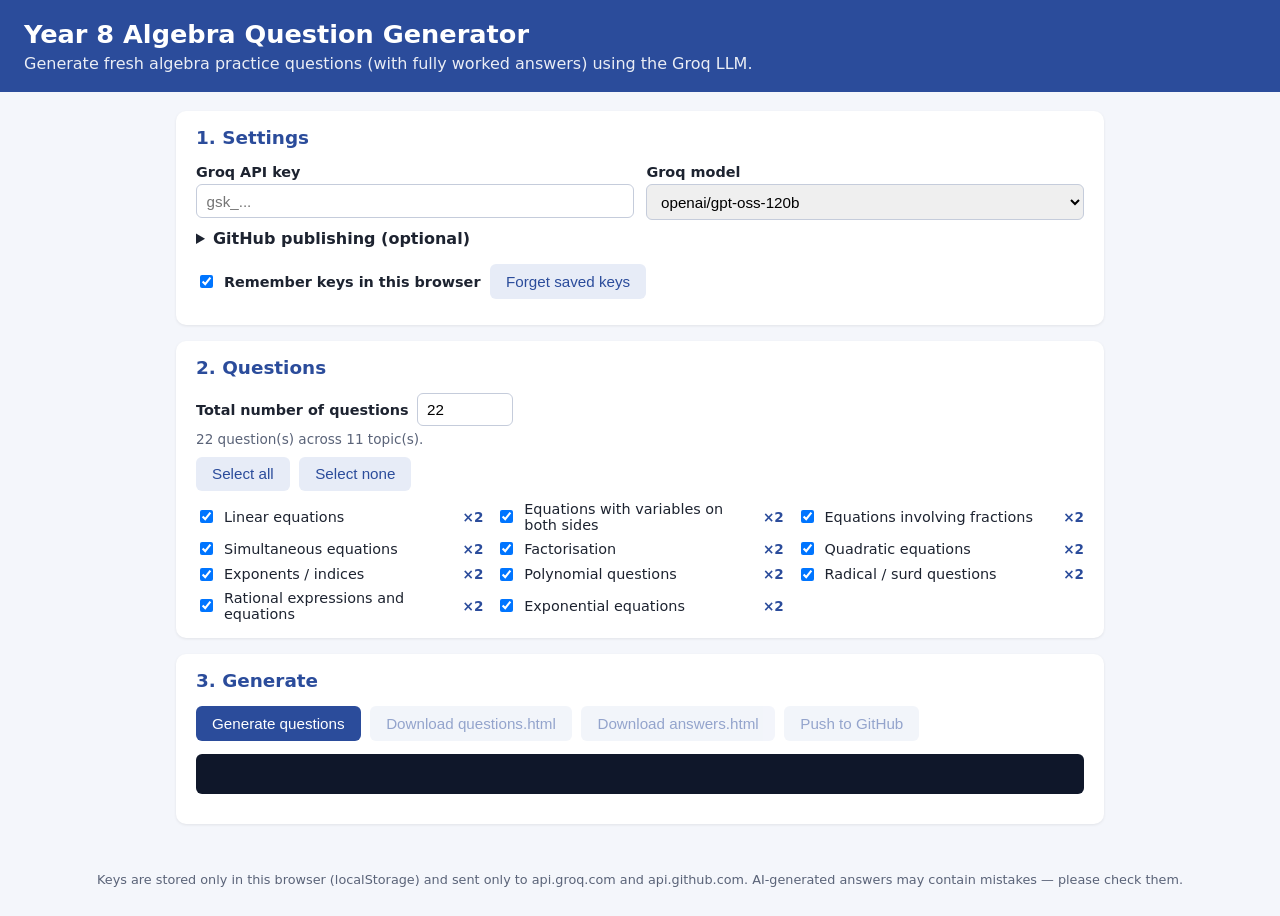
<file: index.html>
<!DOCTYPE html>
<html lang="en-GB">
<head>
  <meta charset="UTF-8">
  <meta name="viewport" content="width=device-width, initial-scale=1.0">
  <title>Year 8 Algebra Question Generator</title>
  <link rel="stylesheet" href="styles.css">
</head>
<body>
  <header>
    <h1>Year 8 Algebra Question Generator</h1>
    <p class="sub">Generate fresh algebra practice questions (with fully worked answers) using the Groq LLM.</p>
  </header>

  <main>
    <section class="card">
      <h2>1. Settings</h2>
      <div class="grid2">
        <label>Groq API key
          <input type="password" id="groqKey" placeholder="gsk_..." autocomplete="off">
        </label>
        <label>Groq model
          <select id="model">
            <option value="llama-3.3-70b-versatile">llama-3.3-70b-versatile (recommended)</option>
            <option value="openai/gpt-oss-120b" selected>openai/gpt-oss-120b</option>
            <option value="openai/gpt-oss-20b">openai/gpt-oss-20b</option>
            <option value="llama-3.1-8b-instant">llama-3.1-8b-instant (fast)</option>
          </select>
        </label>
      </div>
      <details>
        <summary>GitHub publishing (optional)</summary>
        <div class="grid2">
          <label>GitHub token (fine-grained, Contents: read &amp; write)
            <input type="password" id="ghToken" placeholder="github_pat_..." autocomplete="off">
          </label>
          <label>Repository (owner/name)
            <input type="text" id="ghRepo" value="tryaiagent/tryaiagent.github.io">
          </label>
          <label>Branch
            <input type="text" id="ghBranch" value="main">
          </label>
          <label>Folder
            <input type="text" id="ghFolder" value="worksheets">
          </label>
        </div>
      </details>
      <div class="row">
        <label class="inline"><input type="checkbox" id="remember" checked> Remember keys in this browser</label>
        <button type="button" id="forgetBtn" class="secondary">Forget saved keys</button>
      </div>
    </section>

    <section class="card">
      <h2>2. Questions</h2>
      <label class="inline">Total number of questions
        <input type="number" id="total" min="1" max="100" value="22">
      </label>
      <p class="hint" id="distHint"></p>
      <div class="row">
        <button type="button" id="selectAll" class="secondary">Select all</button>
        <button type="button" id="selectNone" class="secondary">Select none</button>
      </div>
      <div id="categories" class="cats"></div>
    </section>

    <section class="card">
      <h2>3. Generate</h2>
      <div class="row">
        <button type="button" id="generateBtn">Generate questions</button>
        <button type="button" id="dlQuestions" class="secondary" disabled>Download questions.html</button>
        <button type="button" id="dlAnswers" class="secondary" disabled>Download answers.html</button>
        <button type="button" id="pushBtn" class="secondary" disabled>Push to GitHub</button>
      </div>
      <pre id="log" class="log" aria-live="polite"></pre>
    </section>

    <section class="card" id="previewCard" hidden>
      <h2>Preview</h2>
      <div class="tabs">
        <button type="button" class="tab active" data-tab="q">Questions</button>
        <button type="button" class="tab" data-tab="a">Answers</button>
      </div>
      <iframe id="preview" title="Preview"></iframe>
    </section>
  </main>

  <footer>
    <p>Keys are stored only in this browser (localStorage) and sent only to api.groq.com and api.github.com. AI-generated answers may contain mistakes &mdash; please check them.</p>
  </footer>

  <script src="app.js"></script>
</body>
</html>
</file>
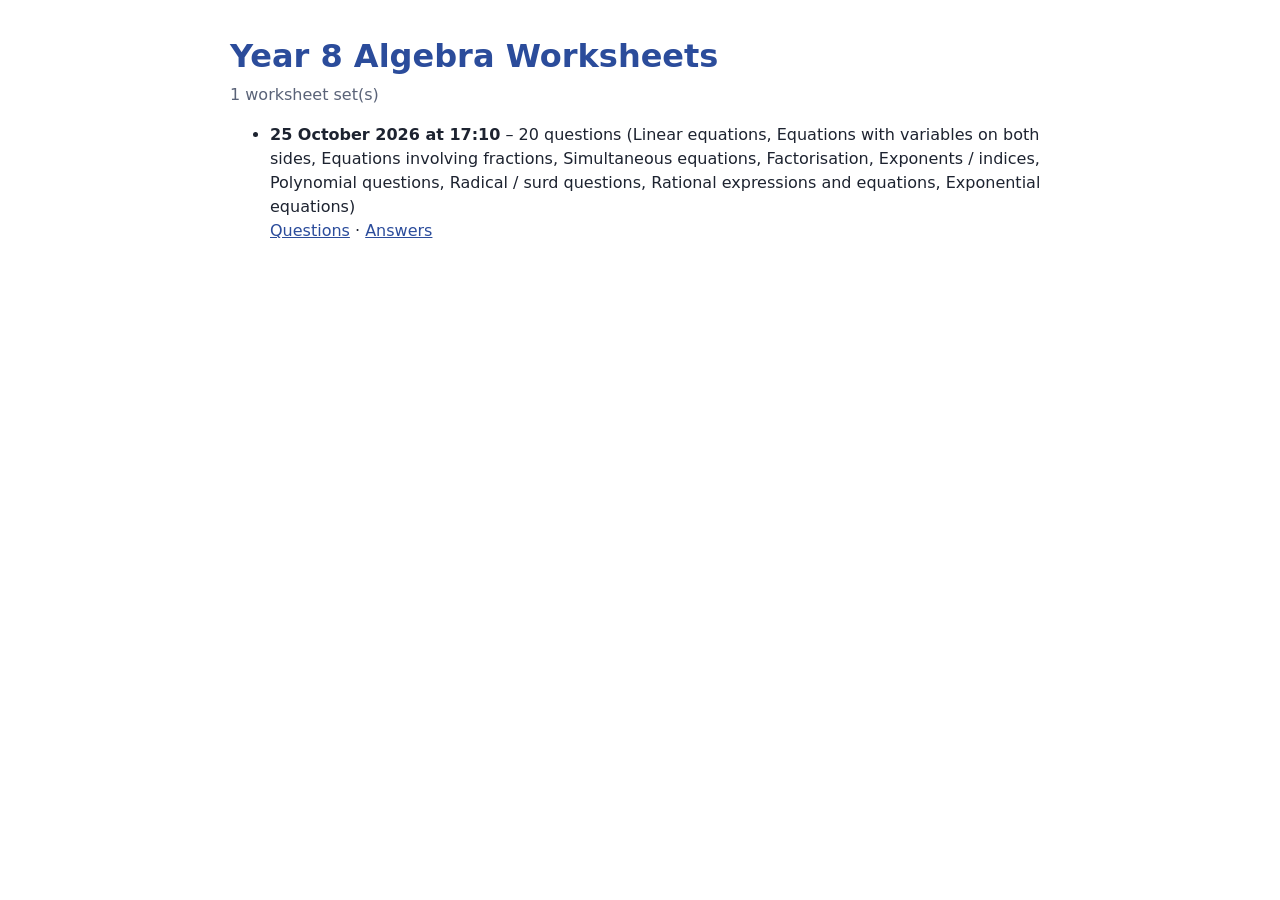
<file: worksheets/index.html>
<!DOCTYPE html>
<html lang="en-GB">
<head><meta charset="UTF-8"><meta name="viewport" content="width=device-width, initial-scale=1.0">
<title>Year 8 Algebra Worksheets</title><style>
body{font-family:system-ui,-apple-system,"Segoe UI",Roboto,sans-serif;max-width:820px;margin:2rem auto;padding:0 1rem;color:#1d2330;line-height:1.5}
h1{color:#2b4c9b;margin-bottom:.2rem}.meta{color:#5a6378;margin-top:0}
h2{border-bottom:2px solid #2b4c9b;padding-bottom:.2rem;margin-top:2rem;color:#2b4c9b;font-size:1.2rem}
ol{padding-left:1.5rem}li.q{margin:.8rem 0}
.answer{background:#eef5ee;border-left:4px solid #3a8a3a;padding:.4rem .7rem;margin:.4rem 0;font-weight:600}
.working{margin:.3rem 0 .2rem;padding-left:1.4rem;color:#333}.working li{margin:.15rem 0}
.space{height:3.5rem}a{color:#2b4c9b}
@media print{.noprint{display:none}.space{height:5rem}h2{break-after:avoid}li.q{break-inside:avoid}} li{margin:.8rem 0}</style></head>
<body>
<h1>Year 8 Algebra Worksheets</h1>
<p class="meta">1 worksheet set(s)</p>
<ul>
<li><strong>25 October 2026 at 17:10</strong> – 20 questions (Linear equations, Equations with variables on both sides, Equations involving fractions, Simultaneous equations, Factorisation, Exponents / indices, Polynomial questions, Radical / surd questions, Rational expressions and equations, Exponential equations)<br>
<a href="2026-10-25_1710/questions.html">Questions</a> · <a href="2026-10-25_1710/answers.html">Answers</a></li>
</ul>
</body>
</html>
</file>
<file: styles.css>
* { box-sizing: border-box; }
body {
  margin: 0;
  font-family: system-ui, -apple-system, "Segoe UI", Roboto, sans-serif;
  background: #f4f6fb;
  color: #1d2330;
}
header { background: #2b4c9b; color: #fff; padding: 1.2rem 1.5rem; }
header h1 { margin: 0; font-size: 1.6rem; }
header .sub { margin: .3rem 0 0; opacity: .9; }
main { max-width: 960px; margin: 1.2rem auto; padding: 0 1rem; }
.card { background: #fff; border-radius: 10px; padding: 1rem 1.25rem; margin-bottom: 1rem; box-shadow: 0 1px 3px rgba(0,0,0,.08); }
.card h2 { margin-top: 0; font-size: 1.15rem; color: #2b4c9b; }
label { display: flex; flex-direction: column; gap: .3rem; font-size: .9rem; font-weight: 600; }
label.inline { flex-direction: row; align-items: center; gap: .5rem; }
input[type=text], input[type=password], input[type=number], select {
  padding: .45rem .6rem; border: 1px solid #c5ccdb; border-radius: 6px; font-size: .95rem; font-weight: 400;
}
input[type=number] { width: 6rem; }
.grid2 { display: grid; grid-template-columns: repeat(auto-fit, minmax(260px, 1fr)); gap: .8rem; margin: .6rem 0; }
.row { display: flex; flex-wrap: wrap; gap: .6rem; align-items: center; margin: .6rem 0; }
details summary { cursor: pointer; font-weight: 600; margin: .4rem 0; }
.cats { display: grid; grid-template-columns: repeat(auto-fit, minmax(280px, 1fr)); gap: .4rem .8rem; }
.cats label { flex-direction: row; align-items: center; font-weight: 400; gap: .5rem; }
.cats .count { margin-left: auto; color: #2b4c9b; font-weight: 600; font-size: .85rem; }
.hint { color: #5a6378; font-size: .85rem; margin: .3rem 0; }
button {
  background: #2b4c9b; color: #fff; border: 0; border-radius: 6px; padding: .55rem 1rem;
  font-size: .95rem; cursor: pointer;
}
button.secondary { background: #e7ecf7; color: #2b4c9b; }
button:disabled { opacity: .5; cursor: not-allowed; }
.log { background: #0f172a; color: #d1e7ff; padding: .7rem; border-radius: 6px; min-height: 2.5rem; max-height: 220px; overflow: auto; white-space: pre-wrap; font-size: .85rem; }
.tabs { display: flex; gap: .4rem; margin-bottom: .5rem; }
.tab.active { background: #2b4c9b; color: #fff; }
.tab { background: #e7ecf7; color: #2b4c9b; }
#preview { width: 100%; height: 600px; border: 1px solid #c5ccdb; border-radius: 6px; background: #fff; }
footer { text-align: center; font-size: .8rem; color: #5a6378; padding: 1rem; }
</file>
